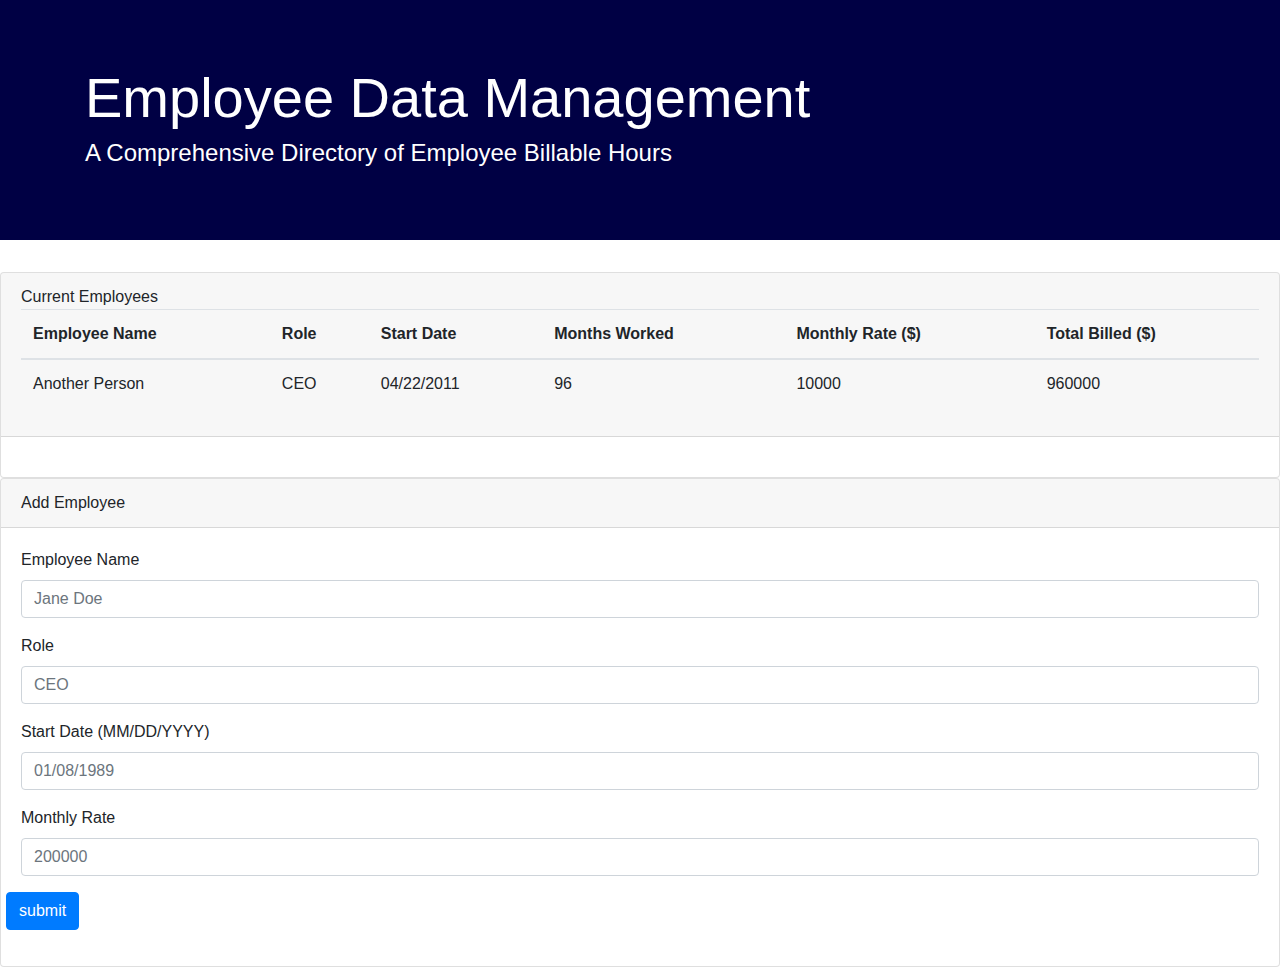
<file: index.html>
<!DOCTYPE html>
<html lang="en">
<head>
    <meta charset="UTF-8">
    <meta name="viewport" content="width=device-width, initial-scale=1.0">
    <link rel="stylesheet" href="https://stackpath.bootstrapcdn.com/bootstrap/4.3.1/css/bootstrap.min.css" integrity="sha384-ggOyR0iXCbMQv3Xipma34MD+dH/1fQ784/j6cY/iJTQUOhcWr7x9JvoRxT2MZw1T" crossorigin="anonymous">
    <link rel="stylesheet" href="assets/css/style.css">
    <meta http-equiv="X-UA-Compatible" content="ie=edge">
    <title>Document</title>
</head>
<body>

     <div class="jumbotron night">
            <div class="container">
                   <h1 class="display-4"><strong>Employee Data Management</strong></h1>
                   <h4>A Comprehensive Directory of Employee Billable Hours</h4>
            </div>
      </div>
        <div class="card">
                <div class="card-header">
                    Current Employees
                    <table class="table">
                            <thead>
                                <tr>
                                    <!-- The scope attribute specifies that this is a header for a column -->
                                    <th scope="col">Employee Name</th>
                                    <th scope="col">Role</th>
                                    <th scope="col">Start Date</th>
                                    <th scope="col">Months Worked</th>
                                    <th scope="col">Monthly Rate ($)</th>
                                    <th scope="col">Total Billed ($)</th>
                                </tr>
                            </thead>
                            <tbody>
                                <tr>
                                    <td>Another Person</td>
                                    <td>CEO</td>
                                    <td>04/22/2011</td>
                                    <td>96</td>
                                    <td>10000</td>
                                    <td>960000</td>
                                </tr>
                                <!-- Insert additional movie rows here -->
                            </tbody>
                        </table>
                </div>
                <div class="card-body" id="currentEmployees">
        
                </div>
            </div>
        

        <div class="card">
            <div class="card-header">
                Add Employee
            </div>
            <div class="card-body">
                <form>
                    <div class="form-group">
                        <label for="employeeName">Employee Name</label>
                        <input type="text" class="form-control" id="employeeName" placeholder="Jane Doe">
                    </div>
                    <div class="form-group">
                        <label for="role">Role</label>
                        <input type="text" class="form-control" id="role" placeholder="CEO">
                    </div>
                    <div class="form-group">
                        <label for="startDate">Start Date (MM/DD/YYYY)</label>
                        <input type="text" class="form-control" id="startDate" placeholder="01/08/1989">
                    </div>
                    <div class="form-group">
                        <label for="endYear">Monthly Rate</label>
                        <input type="text" class="form-control" id="monthlyRate" placeholder="200000">
                    </div>
                    <div class="form-group row">
                        <div class="col-sm-02">
                            <button type="submit" class="btn btn-primary" id="submit">submit</button>
                        </div>
                    </div>
                </form>
    
            </div>
        </div>
    
    
    
    
    
    

    <script src="https://cdnjs.cloudflare.com/ajax/libs/jquery/3.2.1/jquery.min.js"></script>
    <script type="text/javascript" src="assets/javascript/app.js"></script>
</body>
</html>
</file>
<file: assets/css/style.css>
.night {
    background-color:#000044;
    color:#ffffff;
    border-radius: 0px;
}
</file>
